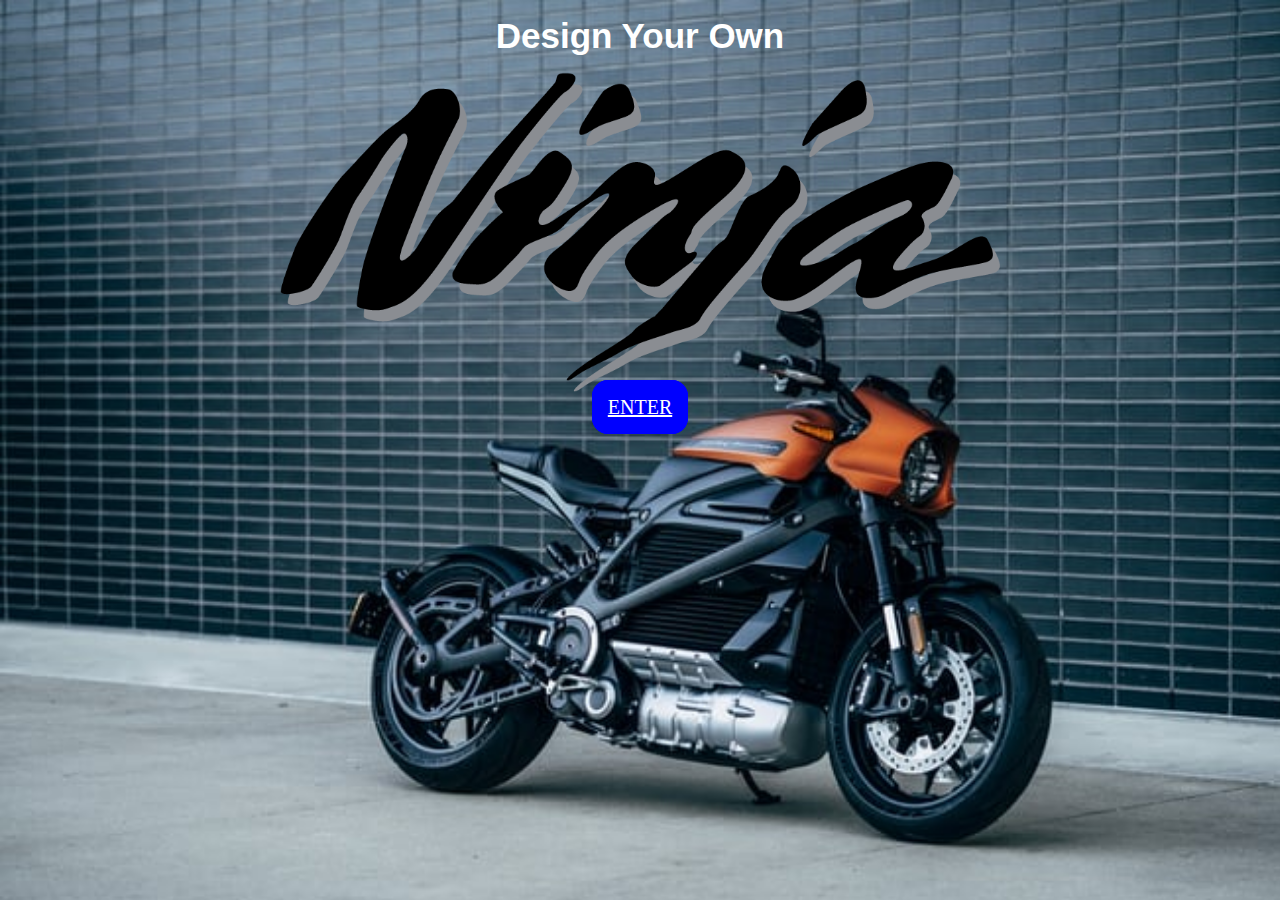
<file: BSIT-2B_LLEVA_AIRA_M_SETA/index.html>
<!DOCTYPE html>
<html lang="en">
<head>
    <meta charset="UTF-8">
    <meta name="viewport" content="width=device-width, initial-scale=1.0">
    <title>Document</title>
    <link rel="stylesheet" href="css/style.css">
</head>
<body>
    <style>
        body{
            background-image: url(img/pic5.jpeg);
            background-repeat: no-repeat;
            background-size: 86rem;
            
        }
    </style>
    <div >
        <div >
            <h1 class="design">Design Your Own</h1>
            <img class="ninja" src="img/ninja.png">
            
        </div>
    </div>
    <div class="btn">
        <a href="home.html" class="btn-outline-primary">ENTER</a>
    </div>
    </div>

</body>
</html>
</file>
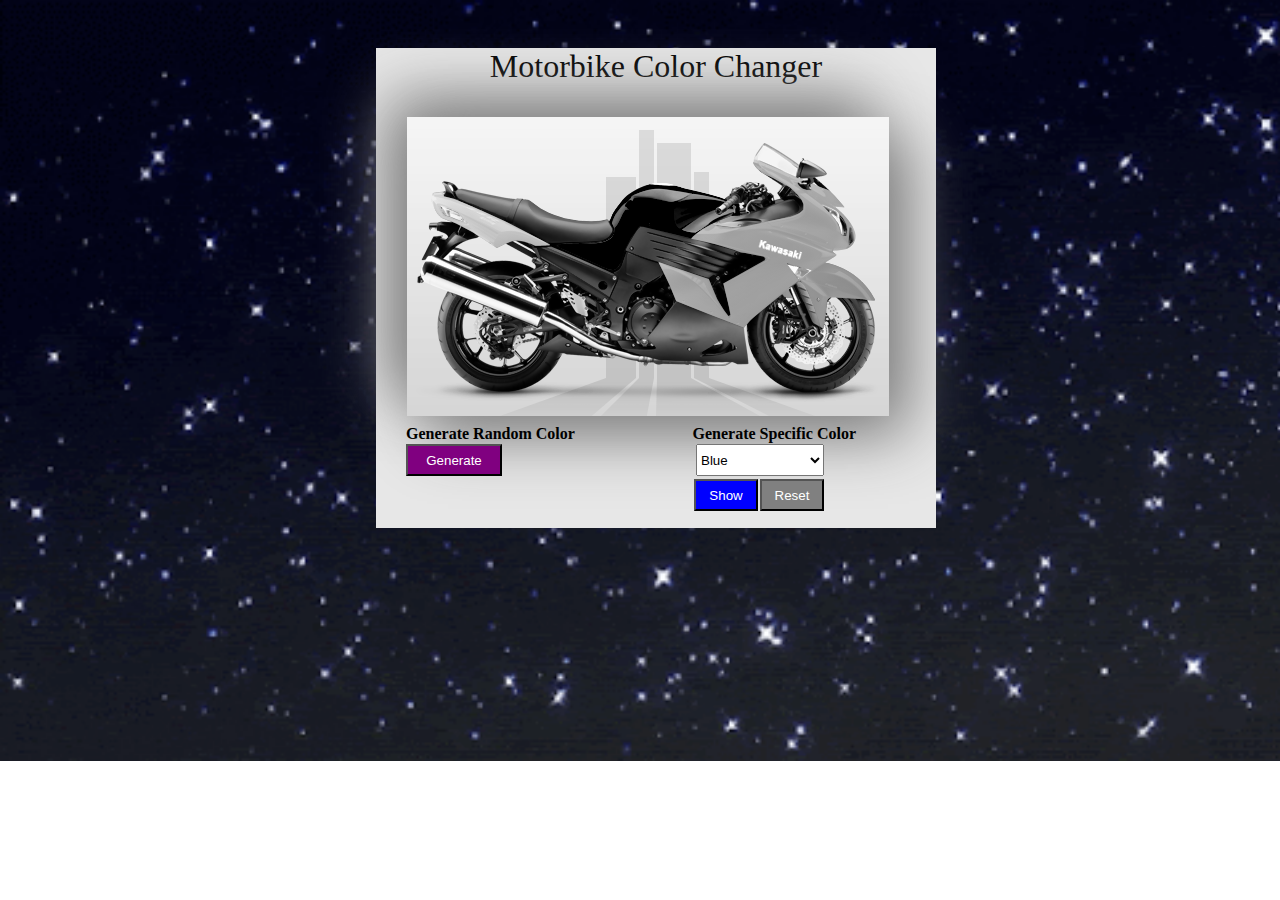
<file: BSIT-2B_LLEVA_AIRA_M_SETA/home.html>
<!DOCTYPE html>
<html lang="en">
<head>
    <meta charset="UTF-8">
    <meta name="viewport" content="width=device-width, initial-scale=1.0">
    <title>Document</title>
    <link rel="stylesheet" href="css/home.css">
</head>
<body>
   <div class="bck" style="background-image: url(img/background.png);">
    <p class="color">Motorbike Color Changer </p>
    <img id="motor" src="img/motor.png" alt="">
    <h4 id="random">Generate Random Color</h4>
    <button type="button" onclick="change()" id="button">Generate</button>
    
    <h4 id="specific">Generate Specific Color</h4>
    <select  name="text" id="option">
        <option value="color1">Blue</option>
        <option value="color2">Red</option>
        <option value="color3">Gray</option>
        <option value="color4">Yellow</option>
        <option value="color5">Orange</option>
        <option value="color6">Black</option>
         
    </select>
       <button type="button" onclick="Show()" class="show">Show</button>
       <button type="button" onclick="Reset()" class="reset">Reset</button>


<script src="change.js"></script>

</div>
</body>
</html>
</file>
<file: BSIT-2B_LLEVA_AIRA_M_SETA/css/style.css>
*{
    text-align: center;
    margin: 0;
    padding: 0;
}

.ninja{
    text-align: center;
    width: 45rem;
    height:20rem;
}
.design{
    font-family: Arial;
    padding: 1rem;
    font-size:35px ;
    text-align: center;
    color: white;
}
.btn-outline-primary{
    
    color: white;
    text-align: center;
    background-color: blue;
    border: 1rem solid;
    border-color: blue;
    border-radius: 1rem;
    font-size: 20px;
    outline: none;
}
.btn-outline-primary:hover{
    color: black;
}
</file>
<file: BSIT-2B_LLEVA_AIRA_M_SETA/css/home.css>
body{
    text-align: center;
    background-image: url(../img/PIC10.gif);
    background-repeat: no-repeat;
    background-size: 85rem;
}

.bck{
    margin: 3rem;
    margin-left: 23rem;
    width: 35rem;
    height: 30rem;
    position: relative;
    background-position: center center;
    background-size: 100%;
}
.color{
    text-align: center;
    color: black;
    font-size: 2rem;
    
    
}
#motor{
   
    border-radius: 0px;
    background: linear-gradient( 145deg, #ffffff, grey);
    box-shadow: 20px 20px 60px grey, 
    -20px -20px 60px grey;
    text-align: center;
    margin-right: 1rem;
}
#button{
    width: 6rem;
    height: 2rem;
    margin: 15px;
    left:15px;
    bottom: 37px;
    position: absolute;
    background-color: purple;
    color: white;
}
#random{
    margin: 15px;
    left:15px;
    bottom: 70px;
    position: absolute;
    
}
#specific{
    margin: 15px;
    right:65px;
    bottom: 70px;
    position: absolute;
}
#option{
    width: 8rem;
    height: 2rem;
    margin: 15px;
    right:97px;
    bottom: 37px;
    position: absolute;
}
.show{
    text-align: center;
    width: 4rem;
    height: 2rem;
    background-color: blue;
    color: white;
    margin: 15px;
    right:163px;
    bottom: 2px;
    position: absolute;

}
.reset{
    text-align: center;
    width: 4rem;
    height: 2rem;
    background-color: gray;
    color: white;
    margin: 15px;
    right:97px;
    bottom: 2px;
    position: absolute;

}

.reset:hover{
    
    color: black;
    background-color:burlywood;
}
.show:hover{
    background-color: skyblue;
    color: black;
}
#button:hover{
    background-color: blueviolet;
    color: black;
}
</file>
